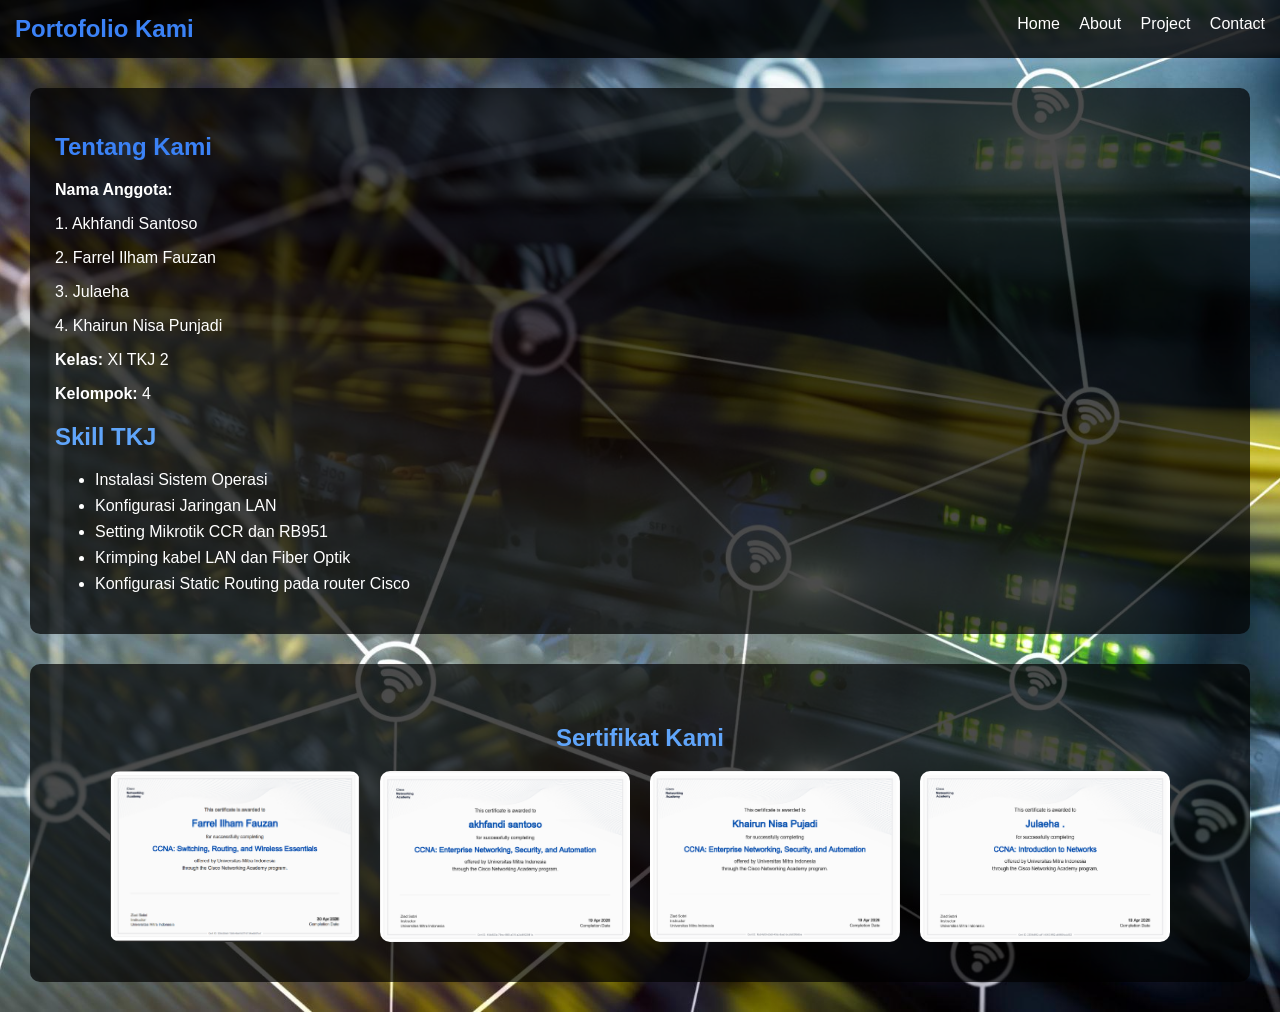
<file: about.html>
<!DOCTYPE html>
<html lang="id">
<head>
    <meta charset="UTF-8">
    <title>About - Portofolio TKJ</title>
    <link rel="stylesheet" href="style.css">
</head>

<body>

<nav>
    <h2>Portofolio Kami</h2>
    <ul>
        <li><a href="index.html">Home</a></li>
        <li><a href="about.html">About</a></li>
        <li><a href="project.html">Project</a></li>
        <li><a href="contact.html">Contact</a></li>
    </ul>
</nav>

<section>
    <h1>Tentang Kami</h1>

    <b>Nama Anggota:</b>
        <p>1. Akhfandi Santoso</p>
        <p>2. Farrel Ilham Fauzan</p>
        <p>3. Julaeha</p>
        <p>4. Khairun Nisa Punjadi</p>
        
    <p><b>Kelas:</b> XI TKJ 2</p>
    <p><b>Kelompok:</b> 4</p>

    <h2>Skill TKJ</h2>
    <ul>
        <li>Instalasi Sistem Operasi</li>
        <li>Konfigurasi Jaringan LAN</li>
        <li>Setting Mikrotik CCR dan RB951</li>
        <li>Krimping kabel LAN dan Fiber Optik</li>
        <li>Konfigurasi Static Routing pada router Cisco</li>
    </ul>

</section>

<section class="sertifikat">
  <h2>Sertifikat Kami</h2>

  <div class="sertifikat-list">
    <img src="images2/serti1.jpg" onclick="openModal(this.src)">
    <img src="images2/serti2.jpg" onclick="openModal(this.src)">
    <img src="images2/serti3.jpg" onclick="openModal(this.src)">
    <img src="images2/serti4.jpg" onclick="openModal(this.src)">
  </div>
</section>

<div id="modal" class="modal" onclick="closeModal()">
  <img id="modal-img">
</div>
<script src="script.js"></script>

</body>
</html>
</file>
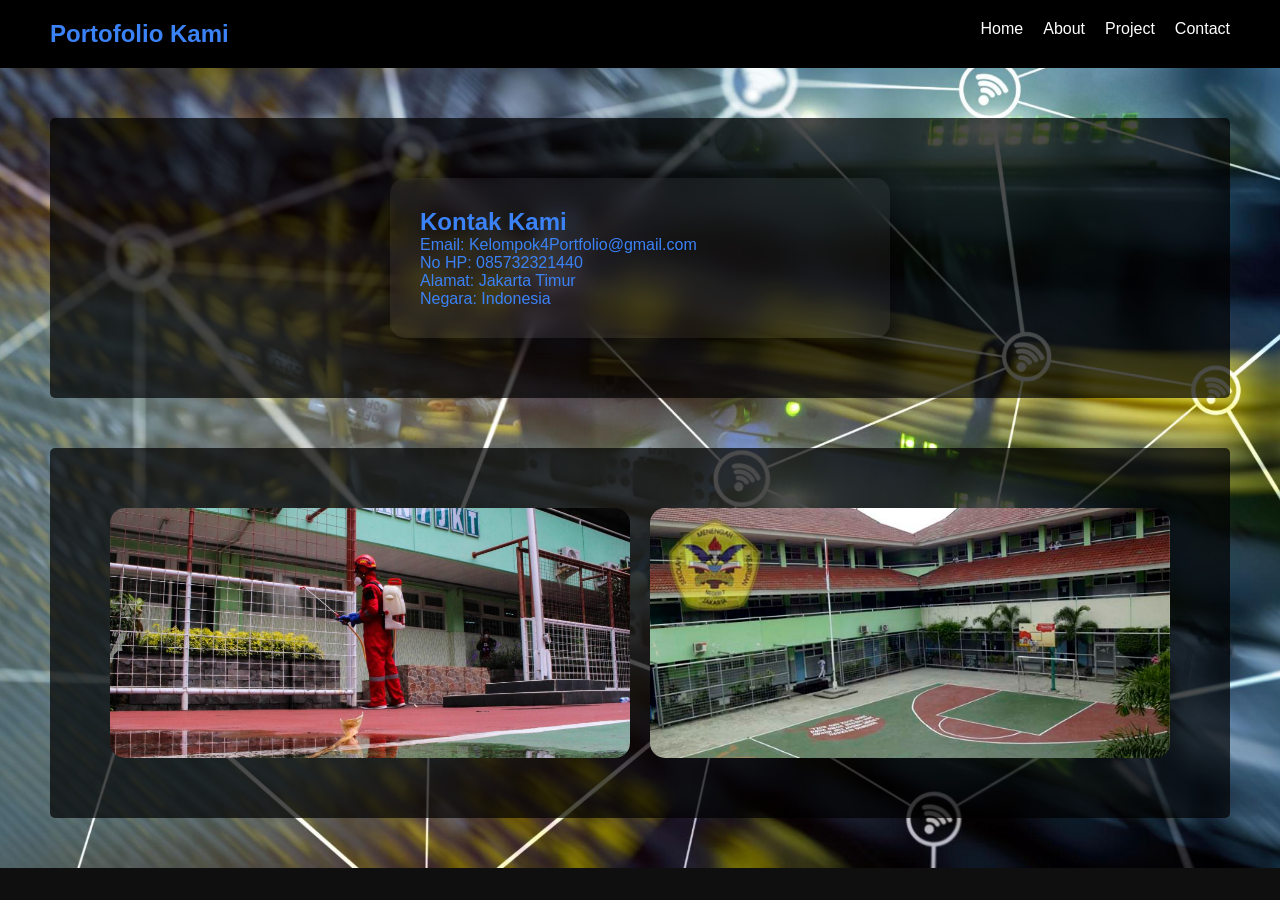
<file: contact.html>
<!DOCTYPE html>
<html lang="id">
<head>
<meta charset="UTF-8">
<title>Contact - Portofolio TKJ</title>

<style>
* {
  margin: 0;
  padding: 0;
  box-sizing: border-box;
  font-family: Arial, sans-serif;
}

body {
  background: #0f0f0f;
  color: #3b82f6;
}

/* NAVBAR */
nav {
  display: flex;
  justify-content: space-between;
  padding: 20px 50px;
  background: #000;
}

nav ul {
  display: flex;
  gap: 20px;
  list-style: none;
}

nav a {
  color: white;
  text-decoration: none;
}

/* CONTACT */
.contact {
  padding: 60px;
  display: flex;
  justify-content: center;
}

.card {
  background: rgba(255,255,255,0.05);
  padding: 30px;
  border-radius: 15px;
  max-width: 500px;
  width: 100%;
  backdrop-filter: blur(10px);
  box-shadow: 0 10px 30px rgba(0,0,0,0.5);
}

/* GALERI */
.gallery {
  padding: 60px;
  display: grid;
  grid-template-columns: repeat(2, 1fr); /* 2 kolom sama */
  gap: 20px;
}

/* GAMBAR */
.gallery img {
  width: 100%;
  height: 250px;        /* bikin tinggi sama */
  object-fit: cover;    /* biar gak gepeng */
  border-radius: 15px;
  transition: 0.3s;
}

/* HOVER */
.gallery img:hover {
  transform: scale(1.05);
}

/* RESPONSIVE */
@media(max-width: 768px){
  .gallery {
    grid-template-columns: 1fr;
  }
}
</style>

</head>
<body>

<!-- NAVBAR -->
<nav>
  <h2>Portofolio Kami</h2>
  <ul>
    <li><a href="index.html">Home</a></li>
    <li><a href="about.html">About</a></li>
    <li><a href="project.html">Project</a></li>
    <li><a href="contact.html">Contact</a></li>
  </ul>
</nav>

<!-- CONTACT -->
<section class="contact">
  <div class="card">
    <h1>Kontak Kami</h1>
    <p>Email: Kelompok4Portfolio@gmail.com</p>
    <p>No HP: 085732321440</p>
    <p>Alamat: Jakarta Timur</p>
    <p>Negara: Indonesia</p>
  </div>
</section>

<!-- GALERI -->
<section class="gallery">
  <img src="images2/images4.jpg" alt="">
  <img src="images2/images6.jpg" alt="">
</section>

<style>
body {
    font-family: Arial, sans-serif;
    margin: 0;

    background-image: url("images/background.jpg");
    background-size: cover;
    background-position: center;
    background-repeat: no-repeat;

    color: white;
    color: #3b82f6;
}

section {
    padding: 55px;
    margin: 50px;

    background-color: rgba(0, 0, 0, 0.7);

    border-radius: 5px;
}

</style>

</body>
</html>
</file>
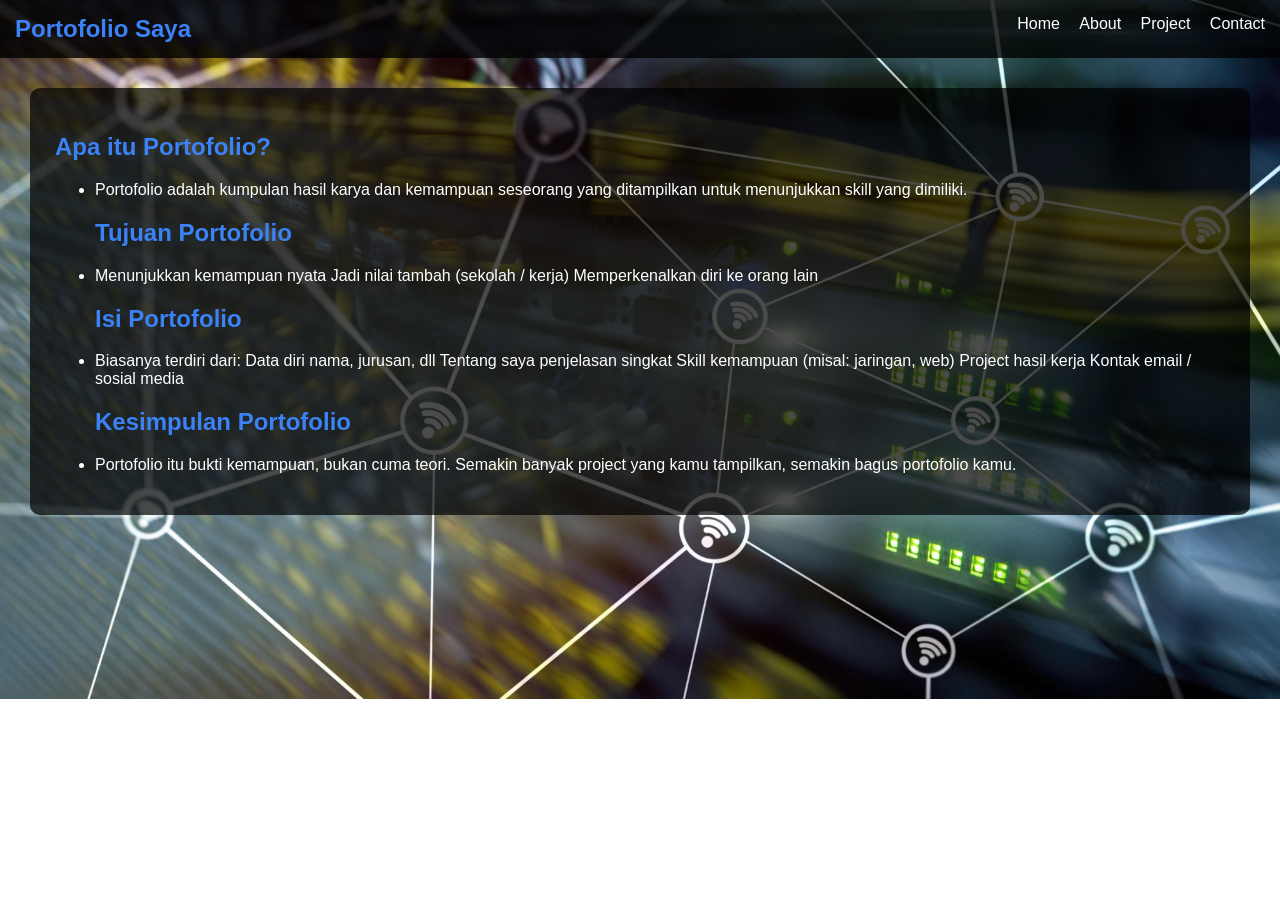
<file: project.html>
<!DOCTYPE html>
<html lang="id">
<head>
    <meta charset="UTF-8">
    <title>Profile - Portofolio TKJ</title>
    <link rel="stylesheet" href="style.css">
</head>

<body>

<nav>
    <h2>Portofolio Saya</h2>
    <ul>
        <li><a href="index.html">Home</a></li>
        <li><a href="about.html">About</a></li>
        <li><a href="project.html">Project</a></li>
        <li><a href="contact.html">Contact</a></li>
    </ul>
</nav>

<section>
    <h1>Apa itu Portofolio?</h1>
    <ul>
        <li>Portofolio adalah kumpulan hasil karya dan kemampuan seseorang yang ditampilkan untuk menunjukkan skill yang dimiliki.</li>
    <h1>Tujuan Portofolio</h1>
       <li>Menunjukkan kemampuan nyata
        Jadi nilai tambah (sekolah / kerja)
        Memperkenalkan diri ke orang lain</li>
    <h1>Isi Portofolio</h1>
        <li>Biasanya terdiri dari:
        Data diri nama, jurusan, dll
        Tentang saya penjelasan singkat
        Skill kemampuan (misal: jaringan, web)
        Project hasil kerja
        Kontak email / sosial media</li>
        <h1>Kesimpulan Portofolio</h1>
        <li>Portofolio itu bukti kemampuan, bukan cuma teori. Semakin banyak project yang kamu tampilkan, semakin bagus portofolio kamu.</li>
    </ul>

</section>

<script src="script.js"></script>

</body>
</html>
</file>
<file: style.css>
body {
    font-family: Arial, sans-serif;
    margin: 0;

    background-image: url("images/background.jpg");
    background-size: cover;
    background-position: center;
    background-repeat: no-repeat;

    color: white;
}

/* Navbar */
nav {
    background-color: rgba(0, 0, 0, 0.8);
    padding: 15px;
}

nav h2 {
    display: inline;
    color: #3b82f6;
}

nav ul {
    list-style: none;
    float: right;
    margin: 0;
}

nav ul li {
    display: inline;
    margin-left: 15px;
}

nav ul li a {
    color: white;
    text-decoration: none;
}

nav ul li a:hover {
    color: #3b82f6;
}

/* Section (kotak isi) */
section {
    padding: 25px;
    margin: 30px;

    background-color: rgba(0, 0, 0, 0.7);

    border-radius: 10px;
}

/* Judul */
h1 {
    color: #3b82f6;
}

h2 {
    color: #60a5fa;
}

/* List */
ul li {
    margin-bottom: 8px;
}
.sertifikat {
  padding: 40px;
  text-align: center;
}

.sertifikat-list {
  display: flex;
  justify-content: center;
  gap: 20px;
  flex-wrap: wrap;
}

.sertifikat-list img {
  width: 250px;
  border-radius: 10px;
  transition: 0.3s;
}

.sertifikat-list img:hover {
  transform: scale(1.05);
}
.modal {
  display: none;
  position: fixed;
  z-index: 999;
  left: 0;
  top: 0;
  width: 100%;
  height: 100%;
  background: rgba(0,0,0,0.8);
  justify-content: center;
  align-items: center;
}

.modal img {
  max-width: 80%;
  max-height: 80%;
  border-radius: 10px;
}

.modal.show {
  display: flex;
}
.modal img {
  transform: scale(0.8);
  transition: 0.3s;
}

.modal.show img {
  transform: scale(1);
}

/* kondisi awal (hidden) */
.fade {
  opacity: 0;
  transition: opacity 0.5s ease;
}

/* setelah load */
.fade.show {
  opacity: 1;
}
</file>
